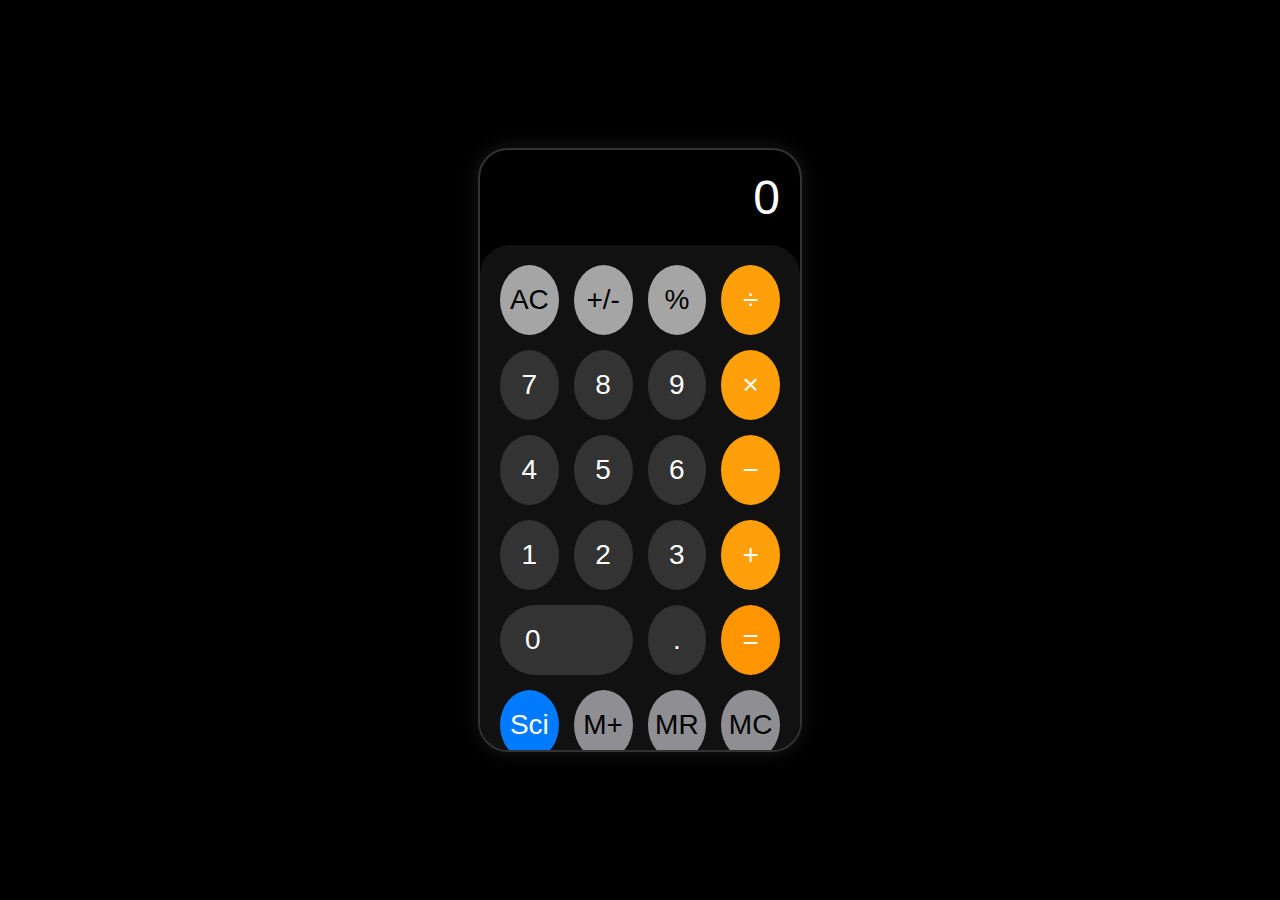
<file: calculator/index.html>
<!DOCTYPE html>
<html lang="en">
<head>
    <meta charset="UTF-8">
    <meta name="viewport" content="width=device-width, initial-scale=1.0, maximum-scale=1.0">
    <title>Mobile Calculator</title>
    <style>
        /* ---------- MOBILE LAYOUT ---------- */
        body {
            margin: 0;
            height: 100vh;
            background: #000;
            color: #fff;
            font-family: "SF Pro Display", Arial, sans-serif;
            display: flex;
            justify-content: center;
            align-items: center;
            user-select: none;
            -webkit-tap-highlight-color: transparent;
        }

        /* ---------- Calculator Box ---------- */
        .calculator-box {
            width: 320px;
            height: 90vh;
            max-height: 600px;
            background: #000;
            border: 2px solid #333;
            border-radius: 30px;
            box-shadow: 0 0 20px rgba(255,255,255,0.1);
            display: flex;
            flex-direction: column;
            justify-content: space-between;
            overflow: hidden;
            position: relative;
        }

        /* ---------- Display ---------- */
        .display {
            flex: 1;
            padding: 20px;
            font-size: 48px;
            display: flex;
            justify-content: flex-end;
            align-items: flex-end;
            text-align: right;
            word-wrap: break-word;
            overflow-wrap: break-word;
        }

        /* ---------- Buttons Container ---------- */
        .buttons {
            background: #111;
            padding: 20px;
            border-radius: 30px 30px 0 0;
            display: grid;
            grid-template-columns: repeat(4, 1fr);
            gap: 15px;
        }

        /* ---------- Buttons ---------- */
        button {
            height: 70px;
            font-size: 28px;
            border: none;
            border-radius: 50%;
            color: #fff;
            background: #333;
            cursor: pointer;
            transition: 0.1s;
        }
        button:active {
            transform: scale(0.95);
        }

        /* ---------- Colors ---------- */
        .operator { background: #ff9f0a; }
        .light-gray { background: #a5a5a5; color: #000; }
        .equal { background: #ff9500; }
        .zero { border-radius: 40px; grid-column: span 2; text-align: left; padding-left: 25px; }
        .sci { background: #007aff; }
        .memory { background: #8e8e93; color: #000; }

        /* ---------- History Overlay ---------- */
        .history {
            position: absolute;
            top: 50%;
            left: 50%;
            transform: translate(-50%, -50%);
            background: rgba(0,0,0,0.9);
            color: #fff;
            padding: 20px;
            border-radius: 10px;
            max-height: 200px;
            overflow-y: auto;
            display: none;
            z-index: 10;
        }
        .history ul {
            list-style: none;
            padding: 0;
        }
        .history li {
            padding: 5px 0;
        }

        /* ---------- Responsive scaling ---------- */
        @media (max-height: 700px) {
            .calculator-box { height: 85vh; }
            button { height: 60px; font-size: 24px; }
            .display { font-size: 40px; }
        }
        @media (max-height: 600px) {
            .calculator-box { height: 80vh; }
            button { height: 50px; font-size: 20px; }
            .display { font-size: 32px; }
        }
        @media (max-width: 400px) {
            .calculator-box { width: 90%; }
        }
    </style>
</head>
<body>
    <div class="calculator-box">
        <div class="history" id="history">
            <ul id="historyList"></ul>
        </div>

        <!-- DISPLAY SCREEN -->
        <div class="display" id="display">0</div>

        <!-- KEYPAD -->
        <div class="buttons">
            <button class="light-gray" onclick="clearDisplay()">AC</button>
            <button class="light-gray" onclick="toggleSign()">+/-</button>
            <button class="light-gray" onclick="append('%')">%</button>
            <button class="operator" onclick="append('/')">÷</button>

            <button onclick="append('7')">7</button>
            <button onclick="append('8')">8</button>
            <button onclick="append('9')">9</button>
            <button class="operator" onclick="append('*')">×</button>

            <button onclick="append('4')">4</button>
            <button onclick="append('5')">5</button>
            <button onclick="append('6')">6</button>
            <button class="operator" onclick="append('-')">−</button>

            <button onclick="append('1')">1</button>
            <button onclick="append('2')">2</button>
            <button onclick="append('3')">3</button>
            <button class="operator" onclick="append('+')">+</button>

            <button class="zero" onclick="append('0')">0</button>
            <button onclick="append('.')">.</button>
            <button class="equal" onclick="calculate()">=</button>

            <!-- Advanced buttons (toggle with Sci) -->
            <button class="sci" id="sciBtn" onclick="toggleSci()">Sci</button>
            <button class="memory" onclick="memoryAdd()">M+</button>
            <button class="memory" onclick="memoryRecall()">MR</button>
            <button class="memory" onclick="memoryClear()">MC</button>
        </div>
    </div>

    <script>
        const display = document.getElementById("display");
        const history = document.getElementById("history");
        const historyList = document.getElementById("historyList");
        const sciBtn = document.getElementById("sciBtn");
        let memory = 0;
        let sciMode = false;

        function append(value) {
            if (display.innerText === "0" && value !== ".") {
                display.innerText = value;
            } else {
                display.innerText += value;
            }
        }

        function clearDisplay() {
            display.innerText = "0";
        }

        function toggleSign() {
            let value = parseFloat(display.innerText);
            if (!isNaN(value)) display.innerText = value * -1;
        }

        function calculate() {
            try {
                let expression = display.innerText.replace(/÷/g, "/").replace(/×/g, "*").replace(/%/g, "/100");
                let result = Function("return " + expression)();
                if (!isFinite(result)) throw Error();
                addToHistory(display.innerText + " = " + result);
                display.innerText = result;
                showHistory();
            } catch {
                display.innerText = "Error";
            }
        }

        function toggleSci() {
            sciMode = !sciMode;
            // In sci mode, replace some buttons with sci functions (simplified for mobile)
            if (sciMode) {
                sciBtn.innerText = "sin";
                sciBtn.onclick = () => append("Math.sin(");
            } else {
                sciBtn.innerText = "Sci";
                sciBtn.onclick = toggleSci;
            }
        }

        function memoryAdd() {
            memory += parseFloat(display.innerText) || 0;
        }

        function memoryRecall() {
            display.innerText = memory;
        }

        function memoryClear() {
            memory = 0;
        }

        function addToHistory(entry) {
            let li = document.createElement("li");
            li.textContent = entry;
            historyList.appendChild(li);
            if (historyList.children.length > 5) {
                historyList.removeChild(historyList.firstChild);
            }
        }

        function showHistory() {
            history.style.display = "block";
            setTimeout(() => history.style.display = "none", 3000); // Hide after 3s
        }

        /* Keyboard Support */
        document.addEventListener("keydown", (e) => {
            if (/[0-9]/.test(e.key)) append(e.key);
            if ("+-*/.%".includes(e.key)) append(e.key);
            if (e.key === "Enter") calculate();
            if (e.key === "Backspace") display.innerText = display.innerText.slice(0, -1) || "0";
            if (e.key === "c" || e.key === "C") clearDisplay();
        });
    </script>
</body>
</html>
</file>
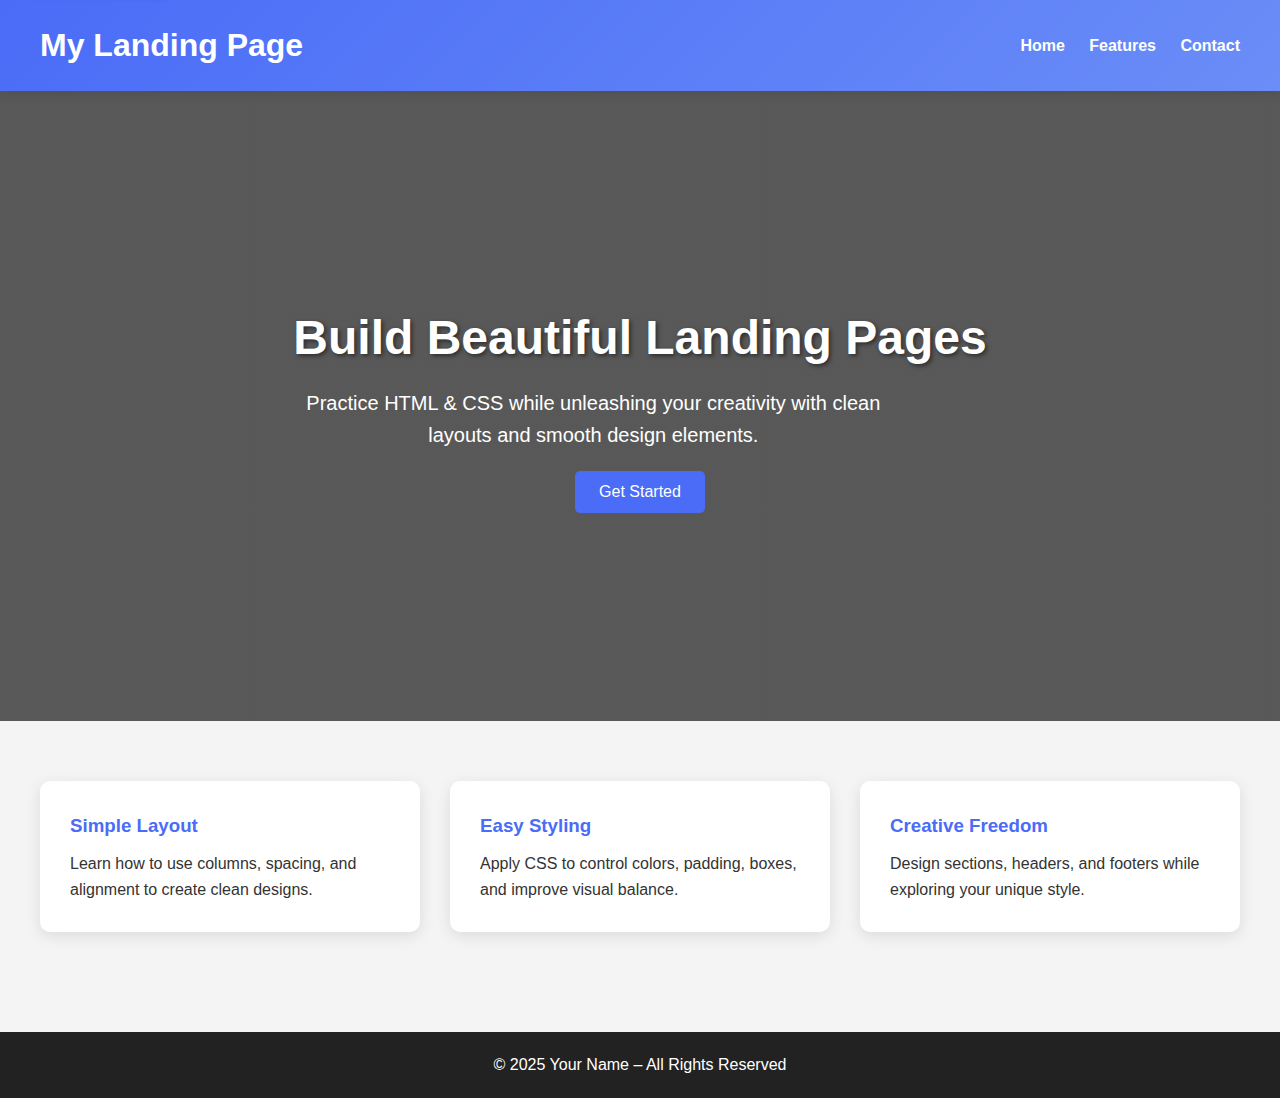
<file: landing page/index.html>
<!DOCTYPE html>
<html lang="en">
<head>
    <meta charset="UTF-8" />
    <meta name="viewport" content="width=device-width, initial-scale=1.0" />
    <meta name="description" content="Build beautiful landing pages with HTML and CSS. Learn clean layouts, styling, and creative design." />
    <meta name="keywords" content="HTML, CSS, landing page, web design, tutorial" />
    <title>Landing Page</title>
    <style>
        /* CSS Reset for consistency */
        * {
            margin: 0;
            padding: 0;
            box-sizing: border-box;
        }

        body {
            font-family: 'Segoe UI', Tahoma, Geneva, Verdana, sans-serif;
            background: #f4f4f4;
            color: #333;
            line-height: 1.6;
        }

        /* Skip link for accessibility */
        .skip-link {
            position: absolute;
            top: -40px;
            left: 6px;
            background: #4a6cf7;
            color: white;
            padding: 8px;
            text-decoration: none;
            z-index: 100;
        }
        .skip-link:focus {
            top: 6px;
        }

        /* Header */
        header {
            background: linear-gradient(135deg, #4a6cf7, #6a8df7);
            color: white;
            padding: 20px 40px;
            display: flex;
            justify-content: space-between;
            align-items: center;
            box-shadow: 0 2px 10px rgba(0,0,0,0.1);
        }
        header h1 {
            font-size: clamp(1.5rem, 4vw, 2rem);
        }
        header nav a {
            color: white;
            margin-left: 20px;
            text-decoration: none;
            font-weight: bold;
            transition: color 0.3s ease;
        }
        header nav a:hover {
            color: #ddd;
        }

        /* Hero Section */
        .hero {
            height: 70vh;
            background: linear-gradient(rgba(0,0,0,0.4), rgba(0,0,0,0.4)),
                url('https://images.unsplash.com/photo-1498050108023-c5249f4df085') center/cover no-repeat;
            display: flex;
            justify-content: center;
            align-items: center;
            text-align: center;
            color: white;
            padding: 20px;
            position: relative;
        }
        .hero::after {
            content: "";
            position: absolute;
            top: 0;
            left: 0;
            right: 0;
            bottom: 0;
            background: inherit;
            z-index: -1;
        }
        .hero h2 {
            font-size: clamp(2rem, 8vw, 3rem);
            margin-bottom: 10px;
            text-shadow: 2px 2px 4px rgba(0,0,0,0.5);
        }
        .hero p {
            font-size: clamp(1rem, 4vw, 1.25rem);
            max-width: 600px;
            margin-bottom: 20px;
        }
        .cta-button {
            background: #4a6cf7;
            color: white;
            padding: 12px 24px;
            border: none;
            border-radius: 5px;
            font-size: 1rem;
            cursor: pointer;
            transition: background 0.3s ease;
        }
        .cta-button:hover {
            background: #3a5ce7;
        }

        /* Features Section */
        .features {
            padding: 60px 40px;
            display: grid;
            grid-template-columns: repeat(auto-fit, minmax(250px, 1fr));
            gap: 30px;
        }
        .feature-box {
            background: white;
            padding: 30px;
            border-radius: 10px;
            box-shadow: 0 4px 15px rgba(0,0,0,0.1);
            transition: transform 0.3s ease, box-shadow 0.3s ease;
        }
        .feature-box:hover {
            transform: translateY(-5px);
            box-shadow: 0 8px 25px rgba(0,0,0,0.15);
        }
        .feature-box h3 {
            margin-bottom: 10px;
            color: #4a6cf7;
        }

        /* Footer */
        footer {
            background: #222;
            color: white;
            text-align: center;
            padding: 20px;
            margin-top: 40px;
            position: relative;
            bottom: 0;
            width: 100%;
        }

        /* Media Queries for Responsiveness */
        @media (max-width: 768px) {
            header {
                flex-direction: column;
                text-align: center;
            }
            header nav {
                margin-top: 10px;
            }
            .hero {
                height: 50vh;
            }
            .features {
                padding: 40px 20px;
                grid-template-columns: 1fr;
            }
        }
    </style>
</head>
<body>
    <a href="#main" class="skip-link">Skip to main content</a>

    <!-- Header -->
    <header>
        <h1>My Landing Page</h1>
        <nav>
            <a href="#">Home</a>
            <a href="#">Features</a>
            <a href="#">Contact</a>
        </nav>
    </header>

    <!-- Hero Section -->
    <section class="hero" role="banner">
        <div>
            <h2>Build Beautiful Landing Pages</h2>
            <p>Practice HTML & CSS while unleashing your creativity with clean layouts and smooth design elements.</p>
            <button class="cta-button">Get Started</button>
        </div>
    </section>

    <!-- Features Section -->
    <main id="main">
        <section class="features" aria-labelledby="features-heading">
            <h2 id="features-heading" style="display: none;">Features</h2> <!-- Hidden for screen readers -->
            <div class="feature-box">
                <h3>Simple Layout</h3>
                <p>Learn how to use columns, spacing, and alignment to create clean designs.</p>
            </div>
            <div class="feature-box">
                <h3>Easy Styling</h3>
                <p>Apply CSS to control colors, padding, boxes, and improve visual balance.</p>
            </div>
            <div class="feature-box">
                <h3>Creative Freedom</h3>
                <p>Design sections, headers, and footers while exploring your unique style.</p>
            </div>
        </section>
    </main>

    <!-- Footer -->
    <footer>
        <p>&copy; 2025 Your Name – All Rights Reserved</p>
    </footer>
</body>
</html>
</file>
